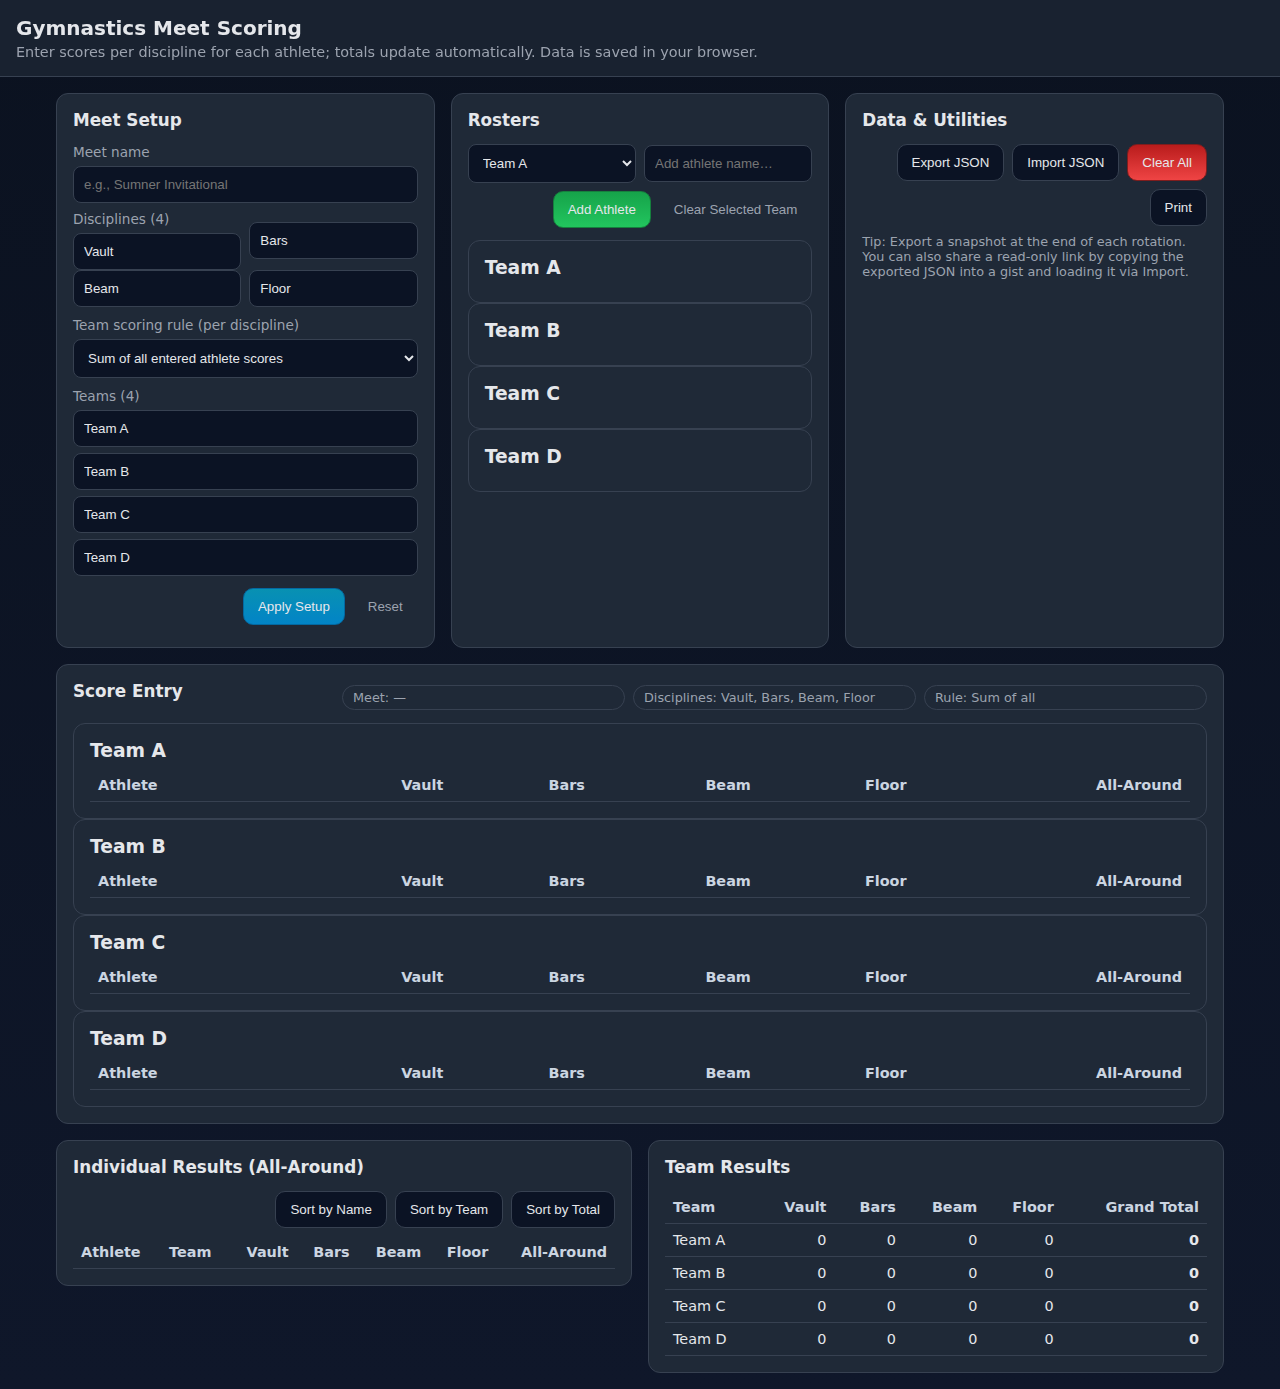
<file: gymscores/index.html>
<!doctype html>
<html lang="en">
<head>
  <meta name="viewport" content="width=device-width, initial-scale=1" />  <meta charset="utf-8" />
  <style>
    :root{
      --bg:#0f172a; --panel:#111827; --text:#e5e7eb; --muted:#9ca3af;
      --accent:#22c55e; --danger:#ef4444; --border:#374151; --card:#1f2937;
      --focus:#38bdf8;
    }
    * { box-sizing: border-box; }
    body {
      margin:0; font-family: system-ui, -apple-system, Segoe UI, Roboto, Ubuntu, Cantarell, "Helvetica Neue", Arial, "Noto Sans", "Apple Color Emoji", "Segoe UI Emoji";
      background: linear-gradient(180deg, #0b1220, var(--bg));
      color: var(--text);
    }
    header{
      padding:16px; border-bottom:1px solid var(--border); background:rgba(31,41,55,0.7);
      position: sticky; top:0; backdrop-filter: blur(6px); z-index:10;
    }
    h1{ margin:0 0 4px; font-size:1.25rem; }
    .sub{ color:var(--muted); font-size:0.9rem; }
    main{ max-width:1200px; margin:0 auto; padding:16px; }

    .grid{ display:grid; gap:16px; }
    .grid.cols-2{ grid-template-columns: 1fr 1fr; }
    .grid.cols-3{ grid-template-columns: 1fr 1fr 1fr; }
    .card{ background:var(--card); border:1px solid var(--border); border-radius:12px; padding:16px; }
    .card h2{ margin-top:0; font-size:1.05rem; }
    label{ display:block; font-size:0.85rem; color:var(--muted); margin-bottom:6px; }
    input[type="text"], input[type="number"], select, textarea{
      width:100%; padding:10px; border-radius:8px; border:1px solid var(--border);
      background:#0b1324; color:var(--text);
    }
    input[type="number"]{ text-align:right; }
    .row{ display:flex; gap:8px; align-items:center; }
    .row > *{ flex:1; }
    .btn{
      display:inline-flex; align-items:center; gap:8px; padding:10px 14px; border-radius:10px;
      border:1px solid var(--border); color:var(--text); background:#0b1324; cursor:pointer;
    }
    .btn:hover{ border-color:#42526b; }
    .btn.primary{ background:linear-gradient(180deg,#0891b2,#0284c7); border-color:#0369a1; }
    .btn.success{ background:linear-gradient(180deg,#16a34a,#22c55e); border-color:#15803d; }
    .btn.danger{ background:linear-gradient(180deg,#b91c1c,#ef4444); border-color:#7f1d1d; }
    .btn.ghost{ background:transparent; border-color:transparent; color:var(--muted); }
    .pill{ padding:4px 10px; border:1px solid var(--border); border-radius:999px; font-size:0.8rem; color:var(--muted); }

    table{ width:100%; border-collapse: collapse; }
    th, td{ border-bottom:1px solid var(--border); padding:8px; font-size:0.9rem; }
    th{ text-align:left; color:#cbd5e1; position:sticky; top:48px; background:var(--card); }
    tbody tr:hover{ background:#0f1a31; }
    .num{ text-align:right; font-variant-numeric: tabular-nums; }
    .mini{ font-size:0.8rem; color:var(--muted); }

    .toolbar{ display:flex; flex-wrap:wrap; gap:8px; justify-content:flex-end; }
    .spacer{ flex:1; }
    .tag{ display:inline-flex; align-items:center; gap:6px; background:#0b1324; border:1px solid var(--border); border-radius:999px; padding:4px 8px; font-size:0.8rem; color:#e2e8f0;}
    .kbd{ font-family: ui-monospace, SFMono-Regular, Menlo, Monaco, Consolas, "Liberation Mono", monospace; background:#0b1324; border:1px solid var(--border); border-radius:6px; padding:2px 6px; }

    .flex{ display:flex; gap:16px; align-items:flex-start; }
    .flex > .card{ flex:1; }

    @media (max-width:900px){
      .grid.cols-2{ grid-template-columns: 1fr; }
      .grid.cols-3{ grid-template-columns: 1fr; }
      th{ top:88px; }
    }
  </style>
</head>
<body>
  <header>
    <h1>Gymnastics Meet Scoring</h1>
    <div class="sub">Enter scores per discipline for each athlete; totals update automatically. Data is saved in your browser.</div>
  </header>
  <main>
    <!-- CONFIG / SETUP -->
    <div class="grid cols-3">
      <section class="card" id="meetSetup">
        <h2>Meet Setup</h2>
        <label>Meet name</label>
        <input type="text" id="meetName" placeholder="e.g., Sumner Invitational" />

        <div class="row" style="margin-top:8px;">
          <div>
            <label>Disciplines (4)</label>
            <input type="text" id="disc1" placeholder="Vault" />
          </div>
          <div><input type="text" id="disc2" placeholder="Bars" /></div>
        </div>
        <div class="row">
          <div><input type="text" id="disc3" placeholder="Beam" /></div>
          <div><input type="text" id="disc4" placeholder="Floor" /></div>
        </div>

        <label style="margin-top:10px;">Team scoring rule (per discipline)</label>
        <div class="row">
          <select id="teamRule">
            <option value="sum-all">Sum of all entered athlete scores</option>
            <option value="top-3">Top 3 scores count</option>
            <option value="top-4">Top 4 scores count</option>
            <option value="custom">Custom K scores count</option>
          </select>
          <input type="number" id="customK" placeholder="K" min="1" max="12" style="display:none;" />
        </div>

        <div style="margin-top:10px;">
          <label>Teams (4)</label>
          <input type="text" id="team1" placeholder="Team A" />
          <input type="text" id="team2" placeholder="Team B" style="margin-top:6px;" />
          <input type="text" id="team3" placeholder="Team C" style="margin-top:6px;" />
          <input type="text" id="team4" placeholder="Team D" style="margin-top:6px;" />
        </div>

        <div class="toolbar" style="margin-top:12px;">
          <button class="btn primary" id="applySetup">Apply Setup</button>
          <button class="btn ghost" id="resetSetup">Reset</button>
        </div>
        <div class="mini" id="setupStatus" style="margin-top:6px;"></div>
      </section>

      <section class="card" id="manageRoster">
        <h2>Rosters</h2>
        <div class="row">
          <select id="rosterTeam"></select>
          <input type="text" id="athleteName" placeholder="Add athlete name…" />
        </div>
        <div class="toolbar" style="margin-top:8px;">
          <button class="btn success" id="addAthlete">Add Athlete</button>
          <button class="btn ghost" id="clearRoster">Clear Selected Team</button>
        </div>

        <div id="rosterList" style="margin-top:12px;">
          <!-- team roster lists will appear here -->
        </div>
      </section>

      <section class="card">
        <h2>Data & Utilities</h2>
        <div class="toolbar">
          <button class="btn" id="exportJson">Export JSON</button>
          <input type="file" id="importFile" accept="application/json" style="display:none;">
          <button class="btn" id="importJson">Import JSON</button>
          <button class="btn danger" id="clearAll">Clear All</button>
          <button class="btn" id="printView">Print</button>
        </div>
        <p class="mini" style="margin-top:8px;">
          Tip: Export a snapshot at the end of each rotation. You can also share a read-only link by
          copying the exported JSON into a gist and loading it via Import.
        </p>
      </section>
    </div>

    <!-- ENTRY TABLES -->
    <section class="card" style="margin-top:16px;">
      <div class="row" style="align-items:center;">
        <h2 style="flex:1;">Score Entry</h2>
        <span class="pill" id="meetNameDisplay">Meet: —</span>
        <span class="pill" id="disciplinesDisplay">Disciplines: —</span>
        <span class="pill" id="ruleDisplay">Rule: Sum of all</span>
      </div>

      <div id="entryTables" style="margin-top:8px;">
        <!-- one table per team -->
      </div>
    </section>

    <!-- RESULTS -->
    <div class="flex" style="margin-top:16px;">
      <section class="card" id="individualResults">
        <h2>Individual Results (All‑Around)</h2>
        <div class="toolbar">
          <div class="spacer"></div>
          <button class="btn" data-sort="name">Sort by Name</button>
          <button class="btn" data-sort="team">Sort by Team</button>
          <button class="btn" data-sort="total">Sort by Total</button>
        </div>
        <table style="margin-top:8px;">
          <thead>
            <tr>
              <th>Athlete</th>
              <th>Team</th>
              <th class="num" id="thD1">D1</th>
              <th class="num" id="thD2">D2</th>
              <th class="num" id="thD3">D3</th>
              <th class="num" id="thD4">D4</th>
              <th class="num">All‑Around</th>
            </tr>
          </thead>
          <tbody id="individualBody"></tbody>
        </table>
      </section>

      <section class="card" id="teamResults">
        <h2>Team Results</h2>
        <table>
          <thead>
            <tr>
              <th>Team</th>
              <th class="num" id="thTD1">D1</th>
              <th class="num" id="thTD2">D2</th>
              <th class="num" id="thTD3">D3</th>
              <th class="num" id="thTD4">D4</th>
              <th class="num">Grand Total</th>
            </tr>
          </thead>
          <tbody id="teamBody"></tbody>
        </table>
      </section>
    </div>
  </main>

  <script>
    // --- State ---
    const DEFAULT_STATE = {
      meetName: '',
      disciplines: ['Vault','Bars','Beam','Floor'],
      teamRule: 'sum-all', // 'sum-all' | 'top-3' | 'top-4' | 'custom'
      customK: 3,
      teams: ['Team A','Team B','Team C','Team D'],
      roster: { 0:[], 1:[], 2:[], 3:[] }, // per team index
      scores: {} // key: athleteId -> [d1,d2,d3,d4]
    };
    let state = loadState();

    function loadState(){
      try{
        const raw = localStorage.getItem('gym_meet_v1');
        if(!raw) return structuredClone(DEFAULT_STATE);
        const parsed = JSON.parse(raw);
        return Object.assign(structuredClone(DEFAULT_STATE), parsed);
      }catch(e){ return structuredClone(DEFAULT_STATE); }
    }
    function saveState(){
      localStorage.setItem('gym_meet_v1', JSON.stringify(state));
      renderAll();
    }
    function resetAll(){
      state = structuredClone(DEFAULT_STATE);
      saveState();
    }

    // --- Helpers ---
    const el = sel => document.querySelector(sel);

    // Show up to 3 decimal places (trim trailing zeros). Change to .toFixed(3) if you want fixed-width.
    function fmt(n){
      if(n===null || n===undefined || Number.isNaN(n)) return '—';
      return Number(n).toFixed(3).replace(/\.?0+$/,'');
    }

    // Allow 3-decimal precision and clamp to 0..20
    function clampScore(v){
      if(v==='' || v===null) return null;
      const n = Number(v);
      if(Number.isNaN(n)) return null;
      // Round to 3 decimals to normalize inputs like 9.8751
      const rounded = Math.round(n * 1000) / 1000;
      return Math.max(0, Math.min(20, rounded)); // adjust max if needed
    }

    function teamCountK(){
      switch(state.teamRule){
        case 'sum-all': return null; // all
        case 'top-3': return 3;
        case 'top-4': return 4;
        case 'custom': return Math.max(1, Math.min(12, Number(state.customK) || 1));
      }
    }
    function sumTopK(arr, k){
      const nums = arr.filter(x=>x!==null).sort((a,b)=>b-a);
      if(k===null) return nums.reduce((s,x)=>s+x,0);
      return nums.slice(0,k).reduce((s,x)=>s+x,0);
    }

    // --- Setup UI wiring ---
    function initSetup(){
      el('#meetName').value = state.meetName;
      const [d1,d2,d3,d4] = state.disciplines;
      el('#disc1').value = d1; el('#disc2').value = d2; el('#disc3').value = d3; el('#disc4').value = d4;
      el('#teamRule').value = state.teamRule;
      el('#customK').style.display = state.teamRule==='custom' ? 'block':'none';
      el('#customK').value = state.customK;
      el('#team1').value = state.teams[0]||''; el('#team2').value = state.teams[1]||'';
      el('#team3').value = state.teams[2]||''; el('#team4').value = state.teams[3]||'';

      el('#teamRule').addEventListener('change', e=>{
        state.teamRule = e.target.value;
        el('#customK').style.display = state.teamRule==='custom' ? 'block':'none';
      });
      el('#applySetup').addEventListener('click', ()=>{
        state.meetName = el('#meetName').value.trim();
        state.disciplines = [el('#disc1').value||'D1', el('#disc2').value||'D2', el('#disc3').value||'D3', el('#disc4').value||'D4'];
        state.teamRule = el('#teamRule').value;
        state.customK = Number(el('#customK').value)||state.customK;
        state.teams = [el('#team1').value||'Team 1', el('#team2').value||'Team 2', el('#team3').value||'Team 3', el('#team4').value||'Team 4'];
        el('#setupStatus').textContent = 'Setup applied.';
        saveState();
        initRosterSelectors();
      });
      el('#resetSetup').addEventListener('click', ()=>{
        state.meetName=''; state.disciplines=['Vault','Bars','Beam','Floor'];
        state.teamRule='sum-all'; state.customK=3;
        state.teams=['Team A','Team B','Team C','Team D'];
        el('#setupStatus').textContent = 'Setup reset (defaults).';
        saveState(); initSetup(); initRosterSelectors();
      });
    }

    function initRosterSelectors(){
      const sel = el('#rosterTeam');
      sel.innerHTML = '';
      state.teams.forEach((t,i)=>{
        const opt = document.createElement('option'); opt.value = i; opt.textContent = t; sel.appendChild(opt);
      });
      el('#addAthlete').onclick = ()=>{
        const name = el('#athleteName').value.trim();
        const teamIdx = Number(el('#rosterTeam').value);
        if(!name) return;
        const id = crypto.randomUUID();
        state.roster[teamIdx] = state.roster[teamIdx]||[];
        state.roster[teamIdx].push({ id, name });
        state.scores[id] = [null,null,null,null];
        el('#athleteName').value = '';
        saveState();
      };
      el('#clearRoster').onclick = ()=>{
        const teamIdx = Number(el('#rosterTeam').value);
        (state.roster[teamIdx]||[]).forEach(a=> delete state.scores[a.id]);
        state.roster[teamIdx] = [];
        saveState();
      };
      renderRosters();
    }

    // --- Rendering ---
    function renderAll(){
      // header badges
      el('#meetNameDisplay').textContent = `Meet: ${state.meetName||'—'}`;
      el('#disciplinesDisplay').textContent = `Disciplines: ${state.disciplines.join(', ')}`;
      const ruleMap = {
        'sum-all':'Sum of all',
        'top-3':'Top 3 count',
        'top-4':'Top 4 count',
        'custom':`Top ${teamCountK()} count`
      };
      el('#ruleDisplay').textContent = `Rule: ${ruleMap[state.teamRule]}`;

      renderEntryTables();
      renderIndividuals();
      renderTeams();

      // update column headers
      const [d1,d2,d3,d4] = state.disciplines;
      el('#thD1').textContent = d1; el('#thD2').textContent = d2; el('#thD3').textContent = d3; el('#thD4').textContent = d4;
      el('#thTD1').textContent = d1; el('#thTD2').textContent = d2; el('#thTD3').textContent = d3; el('#thTD4').textContent = d4;
    }

    function renderRosters(){
      const host = el('#rosterList');
      host.innerHTML = '';
      state.teams.forEach((team, idx)=>{
        const card = document.createElement('div');
        card.className='card';
        card.innerHTML = `<h3 style="margin:0 0 8px;">${team}</h3>`;
        const ul = document.createElement('ul');
        ul.style.listStyle='none'; ul.style.padding=0; ul.style.margin=0;
        (state.roster[idx]||[]).forEach(a=>{
          const li = document.createElement('li');
          li.style.display='flex'; li.style.justifyContent='space-between'; li.style.alignItems='center'; li.style.padding='6px 0';
          li.innerHTML = `<span>${a.name}</span>`;
          const del = document.createElement('button'); del.className='btn danger'; del.textContent='Remove';
          del.onclick = ()=>{
            state.roster[idx] = (state.roster[idx]||[]).filter(x=>x.id!==a.id);
            delete state.scores[a.id];
            saveState();
          };
          li.appendChild(del);
          ul.appendChild(li);
        });
        card.appendChild(ul);
        host.appendChild(card);
      });
    }

    function renderEntryTables(){
      const host = el('#entryTables');
      host.innerHTML = '';
      state.teams.forEach((team, tIdx)=>{
        const card = document.createElement('div');
        card.className='card';
        card.innerHTML = `<h3 style="margin:0 0 8px;">${team}</h3>`;
        const table = document.createElement('table');
        const thead = document.createElement('thead');
        const [d1,d2,d3,d4] = state.disciplines;
        thead.innerHTML = `
          <tr>
            <th>Athlete</th>
            <th class="num">${d1}</th>
            <th class="num">${d2}</th>
            <th class="num">${d3}</th>
            <th class="num">${d4}</th>
            <th class="num">All‑Around</th>
          </tr>`;
        table.appendChild(thead);
        const tbody = document.createElement('tbody');

        (state.roster[tIdx]||[]).forEach(a=>{
          const tr = document.createElement('tr');
          const tdName = document.createElement('td'); tdName.textContent = a.name; tr.appendChild(tdName);

          const cells = [0,1,2,3].map(i=>{
            const td = document.createElement('td'); td.className='num';
            const input = document.createElement('input');
            input.type = 'number';
            input.step = '0.001';        // ← allow 3-decimal inputs
            input.inputMode = 'decimal'; // ← friendlier mobile keyboard
            input.min = '0';
            input.max = '20';
            input.placeholder = '—';
            input.style.width = '100%';
            input.value = state.scores[a.id]?.[i] ?? '';
            input.addEventListener('input', e=>{
              const v = clampScore(e.target.value);
              if(!state.scores[a.id]) state.scores[a.id]=[null,null,null,null];
              state.scores[a.id][i] = v;
              saveState();
            });
            td.appendChild(input);
            return td;
          });
          cells.forEach(td=> tr.appendChild(td));

          const tdTotal = document.createElement('td'); tdTotal.className='num';
          const total = (state.scores[a.id]||[]).reduce((s,x)=> s + (x??0),0);
          tdTotal.textContent = fmt(total);
          tr.appendChild(tdTotal);

          tbody.appendChild(tr);
        });

        table.appendChild(tbody);
        card.appendChild(table);
        host.appendChild(card);
      });
    }

    // --- Results ---
    function gatherAllAthletes(){
      const all = [];
      state.teams.forEach((team, tIdx)=>{
        (state.roster[tIdx]||[]).forEach(a=>{
          all.push({
            id:a.id, name:a.name, team, scores: state.scores[a.id] || [null,null,null,null]
          });
        });
      });
      return all;
    }

    function renderIndividuals(sortBy='name'){
      const body = el('#individualBody'); body.innerHTML='';
      const rows = gatherAllAthletes().map(a=>{
        const total = (a.scores||[]).reduce((s,x)=> s + (x??0),0);
        return { name:a.name, team:a.team, s:a.scores, total };
      });
      const cmp = {
        name:(a,b)=> a.name.localeCompare(b.name),
        team:(a,b)=> a.team.localeCompare(b.team) || a.name.localeCompare(b.name),
        total:(a,b)=> b.total - a.total || a.name.localeCompare(b.name)
      }[sortBy];
      rows.sort(cmp);

      rows.forEach(r=>{
        const tr = document.createElement('tr');
        tr.innerHTML = `
          <td>${r.name}</td>
          <td>${r.team}</td>
          <td class="num">${fmt(r.s[0])}</td>
          <td class="num">${fmt(r.s[1])}</td>
          <td class="num">${fmt(r.s[2])}</td>
          <td class="num">${fmt(r.s[3])}</td>
          <td class="num"><strong>${fmt(r.total)}</strong></td>`;
        body.appendChild(tr);
      });

      // sort buttons
      el('#individualResults').querySelectorAll('button[data-sort]').forEach(btn=>{
        btn.onclick = ()=> renderIndividuals(btn.getAttribute('data-sort'));
      });
    }

    function renderTeams(){
      const body = el('#teamBody'); body.innerHTML='';
      const k = teamCountK();
      const rows = state.teams.map((team, tIdx)=>{
        const athletes = (state.roster[tIdx]||[]).map(a=> state.scores[a.id] || [null,null,null,null]);
        const col = i => athletes.map(s=> s[i]).filter(x=> x!==null);
        const tD1 = sumTopK(col(0), k);
        const tD2 = sumTopK(col(1), k);
        const tD3 = sumTopK(col(2), k);
        const tD4 = sumTopK(col(3), k);
        const tGrand = [tD1,tD2,tD3,tD4].reduce((s,x)=> s+(x||0),0);
        return { team, tD1, tD2, tD3, tD4, tGrand };
      });

      rows.sort((a,b)=> b.tGrand - a.tGrand);

      rows.forEach(r=>{
        const tr = document.createElement('tr');
        tr.innerHTML = `
          <td>${r.team}</td>
          <td class="num">${fmt(r.tD1)}</td>
          <td class="num">${fmt(r.tD2)}</td>
          <td class="num">${fmt(r.tD3)}</td>
          <td class="num">${fmt(r.tD4)}</td>
          <td class="num"><strong>${fmt(r.tGrand)}</strong></td>`;
        body.appendChild(tr);
      });
    }

    // --- Import / Export / Print ---
    function exportJson(){
      const blob = new Blob([JSON.stringify(state,null,2)], {type:'application/json'});
      const a = document.createElement('a');
      a.href = URL.createObjectURL(blob);
      const safeName = (state.meetName || 'meet').replace(/[^a-z0-9]/gi,'_').toLowerCase();
      a.download = `${safeName}_scores.json`;
      a.click();
      URL.revokeObjectURL(a.href);
    }
    function importJsonFile(file){
      const reader = new FileReader();
      reader.onload = e=>{
        try{
          const data = JSON.parse(e.target.result);
          if(!Array.isArray(data.disciplines) || data.disciplines.length!==4) throw new Error('Invalid JSON: disciplines');
          state = Object.assign(structuredClone(DEFAULT_STATE), data);
          saveState();
        }catch(err){
          alert('Import failed: ' + err.message);
        }
      };
      reader.readAsText(file);
    }

    function initDataUtils(){
      el('#exportJson').onclick = exportJson;
      el('#importJson').onclick = ()=> el('#importFile').click();
      el('#importFile').addEventListener('change', e=>{
        if(e.target.files?.[0]) importJsonFile(e.target.files[0]);
        e.target.value='';
      });
      el('#clearAll').onclick = ()=>{
        if(confirm('Clear all data for this meet?')) resetAll();
      };
      el('#printView').onclick = ()=> window.print();
    }

    // --- Boot ---
    initSetup();
    initRosterSelectors();
    initDataUtils();
    renderAll();
  </script>
</body>
</html>
  <title>Gymnastics Meet Scoring</title>
</file>
